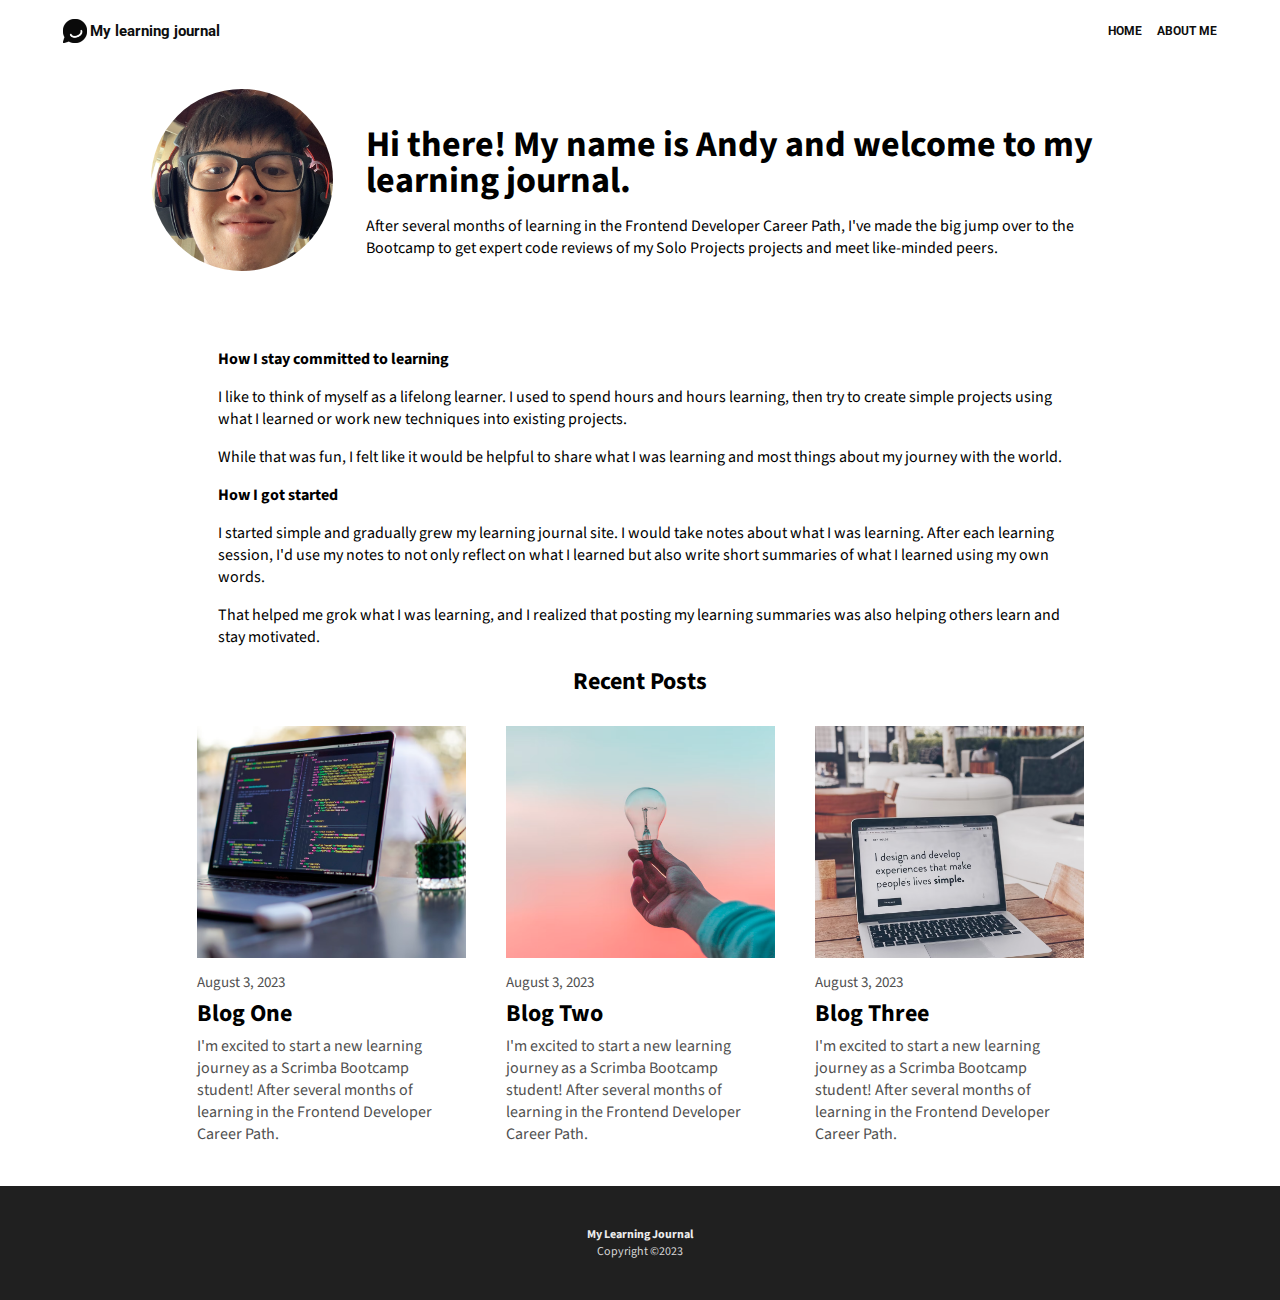
<file: pages/about-me.html>
<!DOCTYPE html>
<html lang="en">
  <head>
    <meta charset="UTF-8" />
    <meta name="viewport" content="width=device-width, initial-scale=1.0" />
    <link rel="preconnect" href="https://fonts.googleapis.com" />
    <link rel="preconnect" href="https://fonts.gstatic.com" crossorigin />
    <link
      href="https://fonts.googleapis.com/css2?family=Roboto&display=swap"
      rel="stylesheet"
    />
    <link rel="preconnect" href="https://fonts.googleapis.com" />
    <link rel="preconnect" href="https://fonts.gstatic.com" crossorigin />
    <link
      href="https://fonts.googleapis.com/css2?family=Source+Sans+3&display=swap"
      rel="stylesheet"
    />
    <link rel="preconnect" href="https://fonts.googleapis.com" />
    <link rel="preconnect" href="https://fonts.gstatic.com" crossorigin />
    <link
      href="https://fonts.googleapis.com/css2?family=Source+Sans+3:wght@700&display=swap"
      rel="stylesheet"
    />
    <link rel="stylesheet" href="./styles/style.css" type="text/css" />
    <title>About Me</title>
  </head>
  <body>
    <header>
      <div class="header-container">
        <img
          src="./images/header-logo.png"
          alt="logo for header"
          class="logo"
        />
        <h2>My learning journal</h2>
      </div>
      <ul>
        <li><a href="./index.html">HOME</a></li>
        <li><a href="./about-me.html">ABOUT ME</a></li>
      </ul>
    </header>
    <main>
      <section class="about-me-intro">
        <img
          src="./images/andy.jpg"
          alt="picture of andy"
          class="img-of-andy"
        />
        <div class="about-me-intro-container">
          <h1>Hi there! My name is Andy and welcome to my learning journal.</h1>
          <p>
            After several months of learning in the Frontend Developer Career
            Path, I've made the big jump over to the Bootcamp to get expert code
            reviews of my Solo Projects projects and meet like-minded peers.
          </p>
        </div>
      </section>

      <section class="main-post-detail">
        <p class="bold">How I stay committed to learning</p>
        <p>
          I like to think of myself as a lifelong learner. I used to spend hours
          and hours learning, then try to create simple projects using what I
          learned or work new techniques into existing projects.
        </p>
        <p>
          While that was fun, I felt like it would be helpful to share what I
          was learning and most things about my journey with the world.
        </p>
        <p class="bold">How I got started</p>
        <p>
          I started simple and gradually grew my learning journal site. I would
          take notes about what I was learning. After each learning session, I'd
          use my notes to not only reflect on what I learned but also write
          short summaries of what I learned using my own words.
        </p>
        <p>
          That helped me grok what I was learning, and I realized that posting
          my learning summaries was also helping others learn and stay
          motivated.
        </p>
      </section>

      <section class="blog-posts">
        <p class="recent-posts bold text-center">Recent Posts</p>
        <div class="blog-post">
          <img
            src="./images/blog-image-macbook-on-table.png"
            alt="macbook on a table"
          />
          <p class="blog-date">August 3, 2023</p>
          <h1>Blog One</h1>
          <p>
            I'm excited to start a new learning journey as a Scrimba Bootcamp
            student! After several months of learning in the Frontend Developer
            Career Path.
          </p>
        </div>

        <div class="blog-post">
          <img
            src="./images/blog-image-holding-light-bulb.png"
            alt="hand with a lightbulb in it"
          />
          <p class="blog-date">August 3, 2023</p>
          <h1>Blog Two</h1>
          <p>
            I'm excited to start a new learning journey as a Scrimba Bootcamp
            student! After several months of learning in the Frontend Developer
            Career Path.
          </p>
        </div>

        <div class="blog-post">
          <img
            src="./images/blog-image-macbook-on-table-two.png"
            alt="macbook on a table"
          />
          <p class="blog-date">August 3, 2023</p>
          <h1>Blog Three</h1>
          <p>
            I'm excited to start a new learning journey as a Scrimba Bootcamp
            student! After several months of learning in the Frontend Developer
            Career Path.
          </p>
        </div>
      </section>
    </main>
    <footer>
      <p>My Learning Journal</p>
      <p>Copyright &copy;2023</p>
    </footer>
  </body>
</html>
</file>
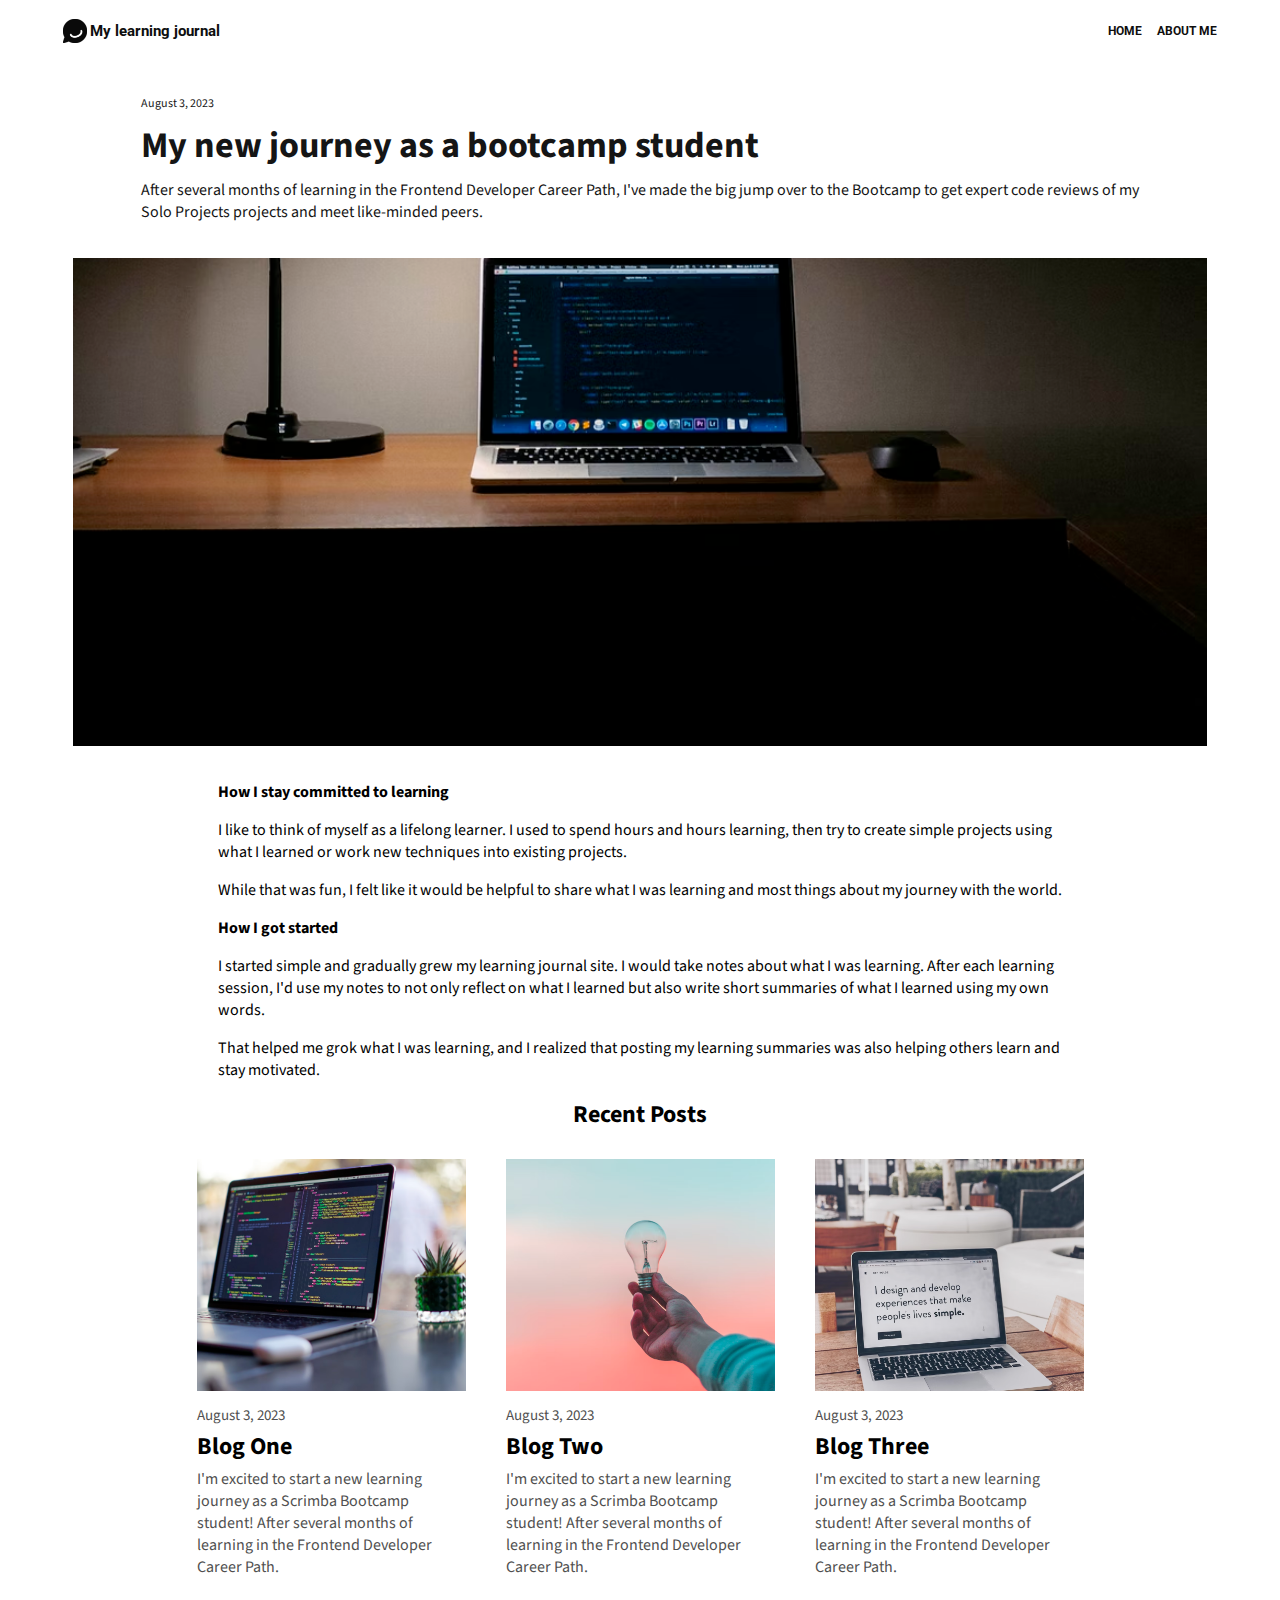
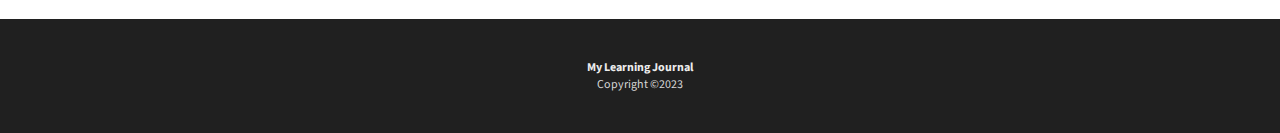
<file: pages/main-blog-post.html>
<!DOCTYPE html>
<html lang="en">
  <head>
    <meta charset="UTF-8" />
    <meta name="viewport" content="width=device-width, initial-scale=1.0" />
    <link rel="preconnect" href="https://fonts.googleapis.com" />
    <link rel="preconnect" href="https://fonts.gstatic.com" crossorigin />
    <link
      href="https://fonts.googleapis.com/css2?family=Roboto&display=swap"
      rel="stylesheet"
    />
    <link rel="preconnect" href="https://fonts.googleapis.com" />
    <link rel="preconnect" href="https://fonts.gstatic.com" crossorigin />
    <link
      href="https://fonts.googleapis.com/css2?family=Source+Sans+3&display=swap"
      rel="stylesheet"
    />
    <link rel="preconnect" href="https://fonts.googleapis.com" />
    <link rel="preconnect" href="https://fonts.gstatic.com" crossorigin />
    <link
      href="https://fonts.googleapis.com/css2?family=Source+Sans+3:wght@700&display=swap"
      rel="stylesheet"
    />
    <link rel="stylesheet" href="./styles/style.css" type="text/css" />
    <title>My new journey</title>
  </head>
  <body>
    <header>
      <div class="header-container">
        <img
          src="./images/header-logo.png"
          alt="logo for header"
          class="logo"
        />
        <h2>My learning journal</h2>
      </div>
      <ul>
        <li><a href="./index.html">HOME</a></li>
        <li><a href="./about-me.html">ABOUT ME</a></li>
      </ul>
    </header>
    <main>
      <section class="post-description font-colour-black flex-column">
        <div class="post-description-container">
          <p class="date">August 3, 2023</p>
          <h1>My new journey as a bootcamp student</h1>
          <p class="description">
            After several months of learning in the Frontend Developer Career
            Path, I've made the big jump over to the Bootcamp to get expert code
            reviews of my Solo Projects projects and meet like-minded peers.
          </p>
        </div>
        <img src="../images/macbook-on-table.png" class="macbook" />
      </section>

      <section class="main-post-detail">
        <p class="bold">How I stay committed to learning</p>
        <p>
          I like to think of myself as a lifelong learner. I used to spend hours
          and hours learning, then try to create simple projects using what I
          learned or work new techniques into existing projects.
        </p>
        <p>
          While that was fun, I felt like it would be helpful to share what I
          was learning and most things about my journey with the world.
        </p>
        <p class="bold">How I got started</p>
        <p>
          I started simple and gradually grew my learning journal site. I would
          take notes about what I was learning. After each learning session, I'd
          use my notes to not only reflect on what I learned but also write
          short summaries of what I learned using my own words.
        </p>
        <p>
          That helped me grok what I was learning, and I realized that posting
          my learning summaries was also helping others learn and stay
          motivated.
        </p>
      </section>

      <section class="blog-posts">
        <p class="recent-posts bold text-center">Recent Posts</p>
        <div class="blog-post">
          <img
            src="./images/blog-image-macbook-on-table.png"
            alt="macbook on a table"
          />
          <p class="blog-date">August 3, 2023</p>
          <h1>Blog One</h1>
          <p>
            I'm excited to start a new learning journey as a Scrimba Bootcamp
            student! After several months of learning in the Frontend Developer
            Career Path.
          </p>
        </div>

        <div class="blog-post">
          <img
            src="./images/blog-image-holding-light-bulb.png"
            alt="hand with a lightbulb in it"
          />
          <p class="blog-date">August 3, 2023</p>
          <h1>Blog Two</h1>
          <p>
            I'm excited to start a new learning journey as a Scrimba Bootcamp
            student! After several months of learning in the Frontend Developer
            Career Path.
          </p>
        </div>

        <div class="blog-post">
          <img
            src="./images/blog-image-macbook-on-table-two.png"
            alt="macbook on a table"
          />
          <p class="blog-date">August 3, 2023</p>
          <h1>Blog Three</h1>
          <p>
            I'm excited to start a new learning journey as a Scrimba Bootcamp
            student! After several months of learning in the Frontend Developer
            Career Path.
          </p>
        </div>
      </section>
    </main>
    <footer>
      <p>My Learning Journal</p>
      <p>Copyright &copy;2023</p>
    </footer>
  </body>
</html>
</file>
<file: pages/styles/style.css>
* {
  box-sizing: border-box;
}

html {
  font-size: 10px;
}

body {
  font-family: "Source Sans 3", sans-serif;
}

h1 {
  font-weight: 700;
  font-size: 3.2rem;
  line-height: 1;
}

body,
h1,
p,
ul {
  margin: 0;
  padding: 0;
}

p {
  font-size: 1.6rem;
}

/* UTILITY CLASSES  */
.font-colour-white {
  color: #fff;
}

.font-colour-black {
  color: #151515;
}

.flex-column {
  display: flex;
  flex-direction: column;
}

.bold {
  font-weight: 700;
}

.text-center {
  text-align: center;
}

/* HEADER */

header {
  font-family: "Roboto", sans-serif;
  color: #0e0e0e;
  padding: 1rem;

  display: flex;
  justify-content: space-between;
}

.logo {
  margin-right: 0.31rem;
}

.header-container {
  display: flex;
  align-items: center;
}

header img {
  height: 2.4rem;
  width: 2.4rem;
}

header ul {
  list-style-type: none;
  text-align: right;
  font-size: 1.2rem;
  font-weight: bold;

  display: inline-block;
  display: flex;
  align-items: center;
  gap: 1.5rem;
}

header ul li a {
  text-decoration: none;
  color: inherit;
}

/* MAIN BLOG POST */

.main-blog-post {
  height: 29.3rem;
  padding: 2.5rem;
  margin-bottom: 3.4rem;
  text-decoration: none;

  display: flex;
  flex-direction: column;
  justify-content: flex-end;
}

.main-blog-post-image {
  background-image: url("../images/macbook-on-table.png");
  background-size: cover;
  background-position: bottom;
}

.main-blog-post h1 {
  margin: 0.8rem 0;
}

.date {
  font-size: 1.2rem;
}

.post-description,
.main-post-detail,
.about-me-intro {
  margin: 0 2rem;
}

.post-description .date {
  margin-top: 3.2rem;
  margin-bottom: 1.6rem;
}

.post-description h1 {
  margin-bottom: 1.5rem;
}

.description {
  margin-bottom: 3.5rem;
}

.macbook {
  width: auto;
  height: 19.1rem;
  object-fit: cover;
  object-position: bottom;
  margin-bottom: 3.5rem;
}

.main-post-detail p {
  margin-bottom: 1.6rem;
}

/* BLOG POSTS */
.blog-post {
  display: flex;
  flex-direction: column;
  margin: 0 2rem 4.1rem 2rem;
}

.blog-date,
.blog-post h1 {
  margin-bottom: 0.9rem;
}

.blog-post img {
  width: auto;
  height: 23.2rem;
  object-fit: cover;
}

.blog-post h1 {
  font-size: 2.4rem;
}

.blog-post p {
  color: #505050;
}

.blog-date {
  margin-top: 1.4rem;
  font-size: 1.5rem;
}

.view-more {
  text-align: center;
  margin-bottom: 4.3rem;
}

.view-more a {
  font-weight: 700;
  color: #0e0e0e;
}

.recent-posts {
  margin-bottom: 2.7rem;
}

/* ABOUT ME */
.img-of-andy {
  border-radius: 50%;
  width: 18.2rem;
  height: 18.2rem;
  object-fit: cover;
  overflow: hidden;
  margin-bottom: 2.7rem;
}

.about-me-intro {
  margin-top: 2.6rem;
  margin-bottom: 5rem;
}

.about-me-intro h1 {
  margin-bottom: 1.6rem;
}

/* FOOTER */
footer {
  background-color: #202020;
  padding: 4rem;
}

footer p:first-child,
footer p:last-child {
  font-size: 1.2rem;
  text-align: center;
}

footer p:first-child {
  color: #ececec;
  font-weight: 700;
}

footer p:last-child {
  color: #d7d7d7;
}

/* MEDIA QUERIES */
@media (max-width: 576px) {
  .blog-hidden {
    display: none;
  }
}

@media (min-width: 992px) {
  header {
    margin-left: 5.3rem;
    margin-right: 5.3rem;
  }

  h1 {
    font-size: 3.6rem;
  }

  .main-blog-post {
    height: 48.8rem;
    width: 100%;
    padding: 5.3rem;
  }

  .journey-description h1 {
    font-size: 4rem;
  }

  .view-more {
    grid-column: 2;
  }

  .journey-description {
    width: 61.5rem;
    margin: 0 auto;
  }

  .blog-posts {
    grid-column: 2;
    display: grid;
    grid-template-columns: repeat(3, 30.9rem);
    justify-content: center;
    margin: 0 5.3rem;
  }

  .macbook {
    height: 48.8rem;
    object-position: bottom;
    margin-left: 5.3rem;
    margin-right: 5.3rem;
  }

  footer {
    width: 100%;
  }

  .blog-hidden {
    display: flex;
  }

  .main-post-detail,
  .post-description-container {
    margin-left: 12.1rem;
    margin-right: 12.1rem;
  }

  .recent-posts {
    grid-column: 1 / -1;
    font-size: 2.4rem;
  }

  .about-me-intro {
    display: flex;
    gap: 3.3rem;
    justify-content: center;
  }

  .about-me-intro-container {
    width: 76.4rem;
    margin: auto 0;
  }

  .main-post-detail {
    width: 84.4rem;
    margin: 0 auto;
  }
}
</file>
